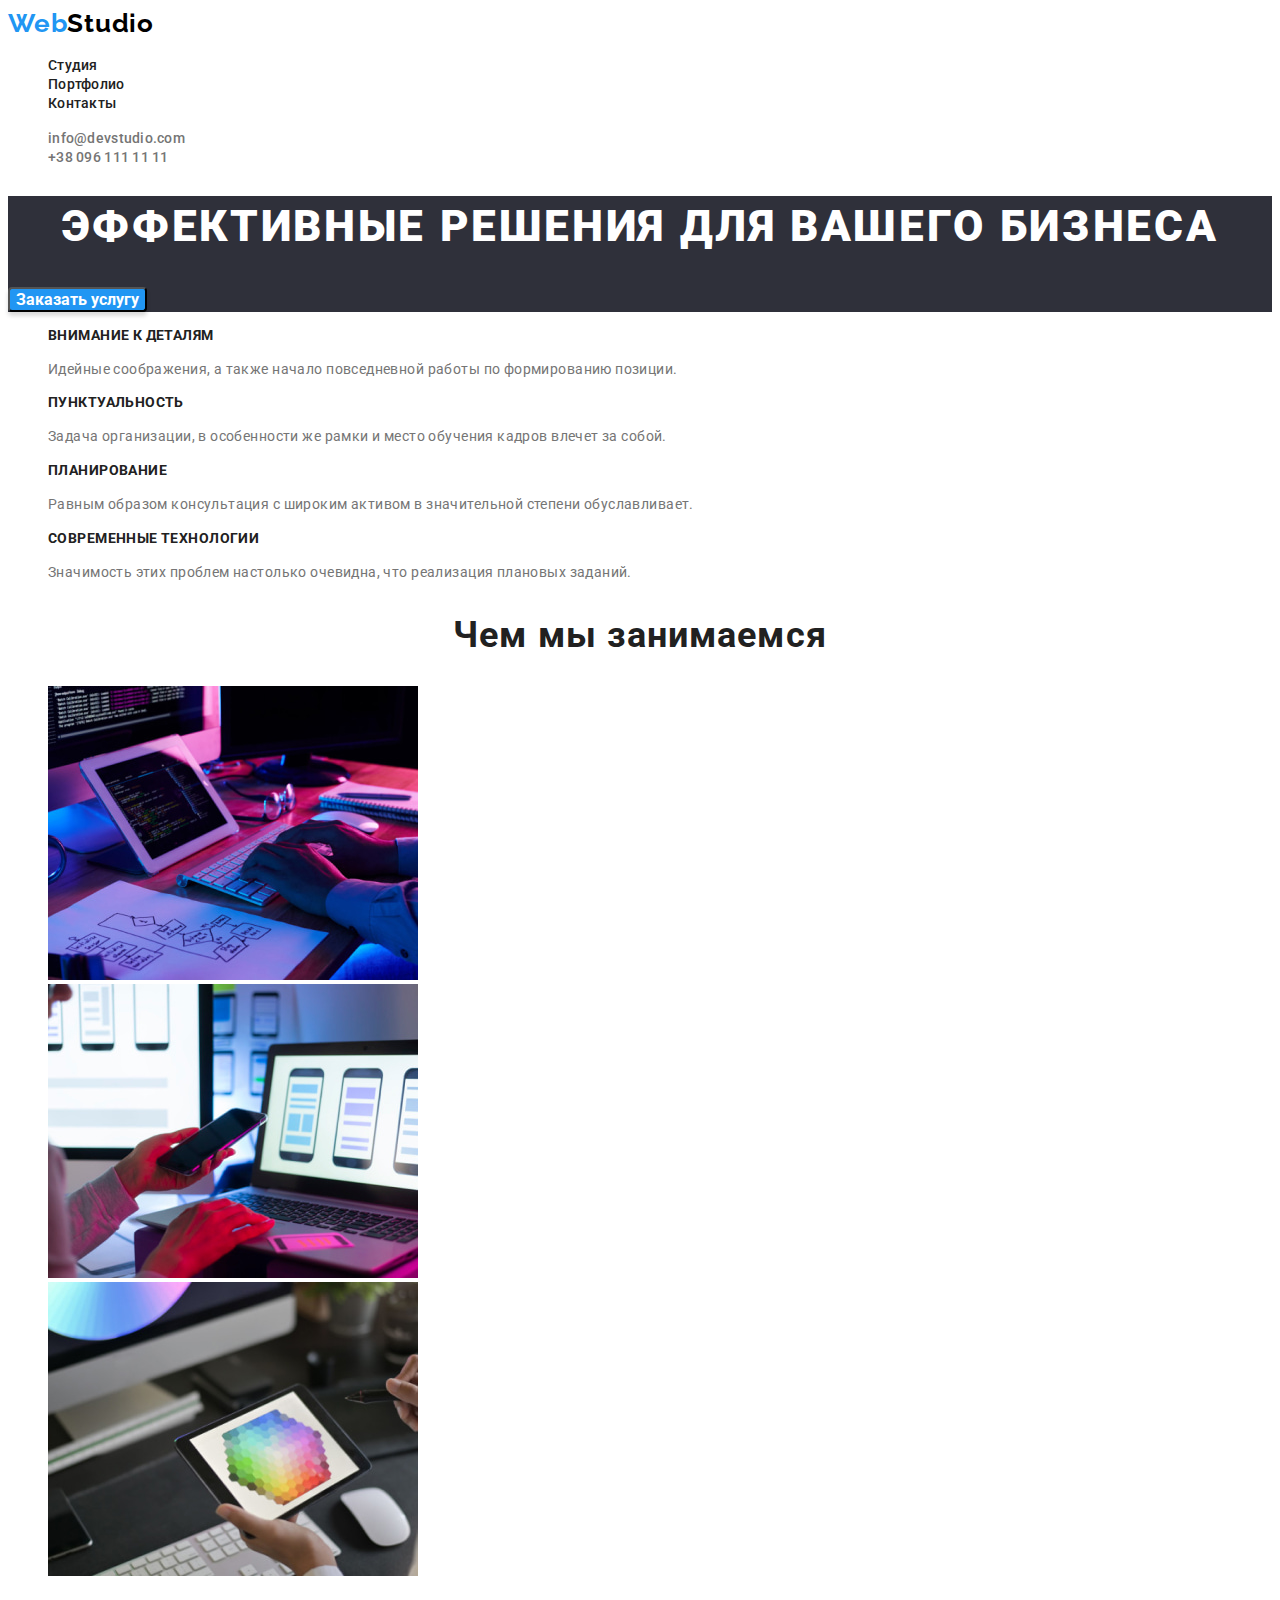
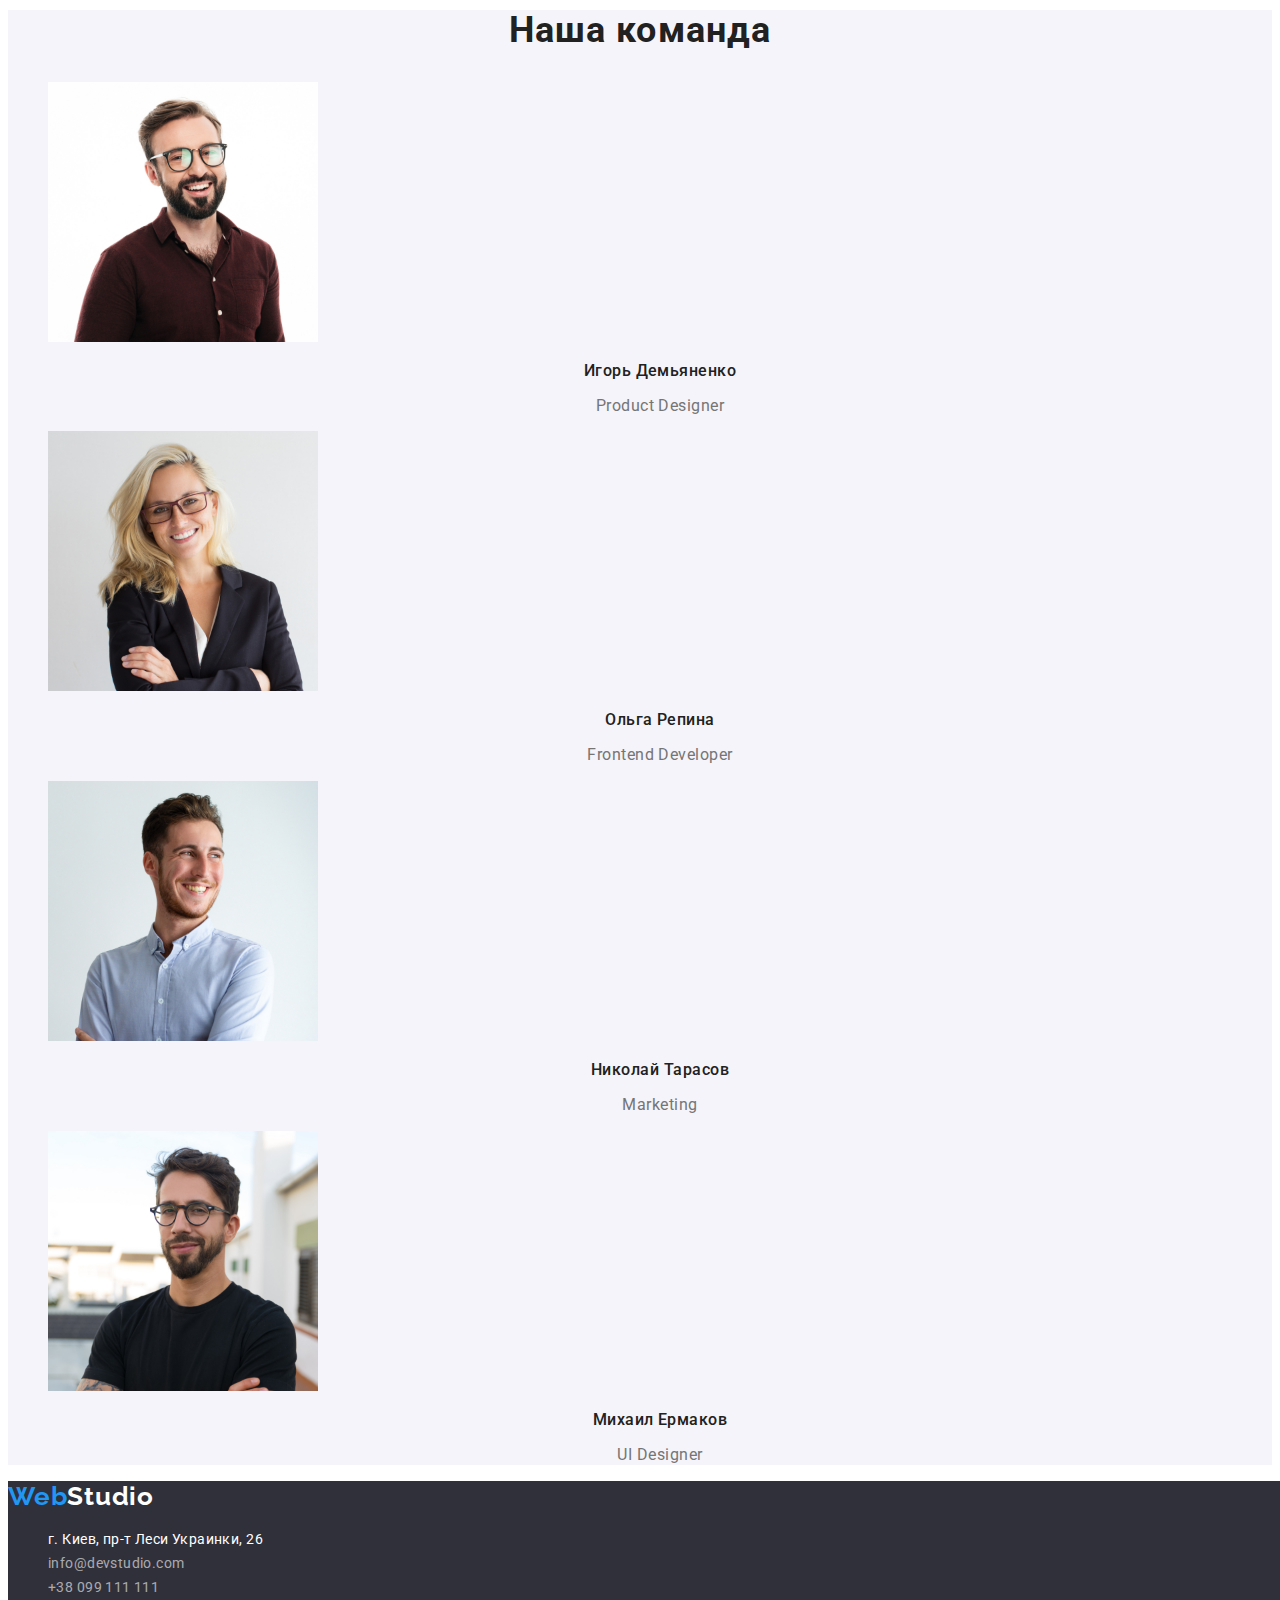
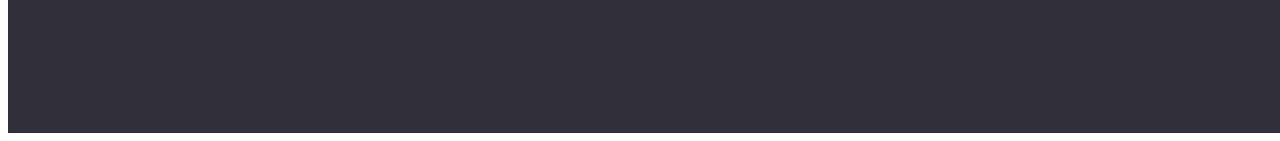
<file: index.html>
<!DOCTYPE html>
<html lang="ru">
  <head>
    <meta charset="UTF-8" />
    <meta http-equiv="X-UA-Compatible" content="IE=edge" />
    <meta name="viewport" content="width=device-width, initial-scale=1.0" />
    <link rel="preconnect" href="https://fonts.googleapis.com" />
    <link rel="preconnect" href="https://fonts.gstatic.com" crossorigin />
    <link
      href="https://fonts.googleapis.com/css2?family=Raleway:wght@700&family=Roboto:wght@400;500;700;900&display=swap"
      rel="stylesheet"
    />
    <title>WebStudio</title>
    <link rel="stylesheet" href="./css/styles.css" />
  </head>
  <body>
    <header class="header">
      <nav class="nav">
        <div>
          <a class="link" href="index.html"
            ><span class="color-web">Web</span
            ><span class="color-studio">Studio</span></a
          >
        </div>
        <ul class="nav-list list">
          <li class="nav-item">
            <a class="link nav-link" href="index.html">Студия</a>
          </li>
          <li class="nav-item">
            <a class="link nav-link" href="./portfolio.html">Портфолио</a>
          </li>
          <li class="nav-item">
            <a class="link nav-link" href="">Контакты</a>
          </li>
        </ul>
      </nav>

      <ul class="contacts-list list">
        <li class="contacts-item">
          <a class="contacts-mail link" href="info@devstudio.com"
            >info@devstudio.com</a
          >
        </li>
        <li class="contacts-item">
          <a class="contacts-tel link" href="+380961111111"
            >+38 096 111 11 11</a
          >
        </li>
      </ul>
    </header>

    <main>
      <section class="hero">
        <h1 class="hero-title">Эффективные решения для вашего бизнеса</h1>
        <button class="button" type="button">Заказать услугу</button>
      </section>

      <section class="features">
        <h2 hidden>Особенности</h2>
        <ul class="features-list list">
          <li class="features-item">
            <h3 class="features-title-item">Внимание к деталям</h3>
            <p class="features-about">
              Идейные соображения, а также начало повседневной работы по
              формированию позиции.
            </p>
          </li>
          <li class="features-item">
            <h3 class="features-title-item">Пунктуальность</h3>
            <p class="features-about">
              Задача организации, в особенности же рамки и место обучения кадров
              влечет за собой.
            </p>
          </li>
          <li class="features-item">
            <h3 class="features-title-item">Планирование</h3>
            <p class="features-about">
              Равным образом консультация с широким активом в значительной
              степени обуславливает.
            </p>
          </li>
          <li class="features-item">
            <h3 class="features-title-item">Современные технологии</h3>
            <p class="features-about">
              Значимость этих проблем настолько очевидна, что реализация
              плановых заданий.
            </p>
          </li>
        </ul>
      </section>

      <section class="work">
        <h2 class="title">Чем мы занимаемся</h2>
        <ul class="work-list list">
          <li class="work-list-item">
            <img
              src="./images/box/box1.jpg"
              alt="Декстопные приложения"
              width="370"
              height="294"
            />
          </li>
          <li class="work-list-item">
            <img
              src="./images/box/box2.jpg"
              alt="Мобильные приложения"
              width="370"
              height="294"
            />
          </li>
          <li class="work-list-item">
            <img
              src="./images/box/box3.jpg"
              alt="Дизайнерские решения"
              width="370"
              height="294"
            />
          </li>
        </ul>
      </section>

      <section class="team">
        <h2 class="title">Наша команда</h2>
        <ul class="team-list list">
          <li>
            <div class="team-card">
              <img
                src="./images/team/team_card1.jpg"
                alt="Product Designer"
                width="270"
              />
            </div>
            <h3 class="team-member">Игорь Демьяненко</h3>
            <p class="position" lang="en">Product Designer</p>
          </li>

          <li>
            <div class="team-card">
              <img
                src="./images/team/team_card2.jpg"
                alt="Frontend Developer"
                width="270"
              />
            </div>
            <h3 class="team-member">Ольга Репина</h3>
            <p class="position" lang="en">Frontend Developer</p>
          </li>

          <li>
            <div class="team-card">
              <img
                src="./images/team/team_card3.jpg"
                alt="Marketing"
                width="270"
              />
            </div>
            <h3 class="team-member">Николай Тарасов</h3>
            <p class="position" lang="en">Marketing</p>
          </li>

          <li>
            <div class="team-card">
              <img
                src="./images/team/team_card4.jpg"
                alt="UI Designer"
                width="270"
              />
            </div>
            <h3 class="team-member">Михаил Ермаков</h3>
            <p class="position" lang="en">UI Designer</p>
          </li>
        </ul>
      </section>
    </main>

    <footer class="footer">
      <a class="link" href="index.html"
        ><span class="color-web">Web</span
        ><span class="studio-color">Studio</span></a
      >
      <address class="address">
        <ul class="address-list list">
          <li class="address-item">
            <a class="map link" href="https://goo.gl/maps/xUEJ2qSx6mDGUgE29"
              >г. Киев, пр-т Леси Украинки, 26</a
            >
          </li>
          <li class="address-item">
            <a class="address-mail link" href="info@devstudio.com"
              >info@devstudio.com</a
            >
          </li>
          <li class="address-item">
            <a class="address-phone link" href="tel+380961111111"
              >+38 099 111 111</a
            >
          </li>
        </ul>
      </address>
    </footer>
  </body>
</html>
</file>
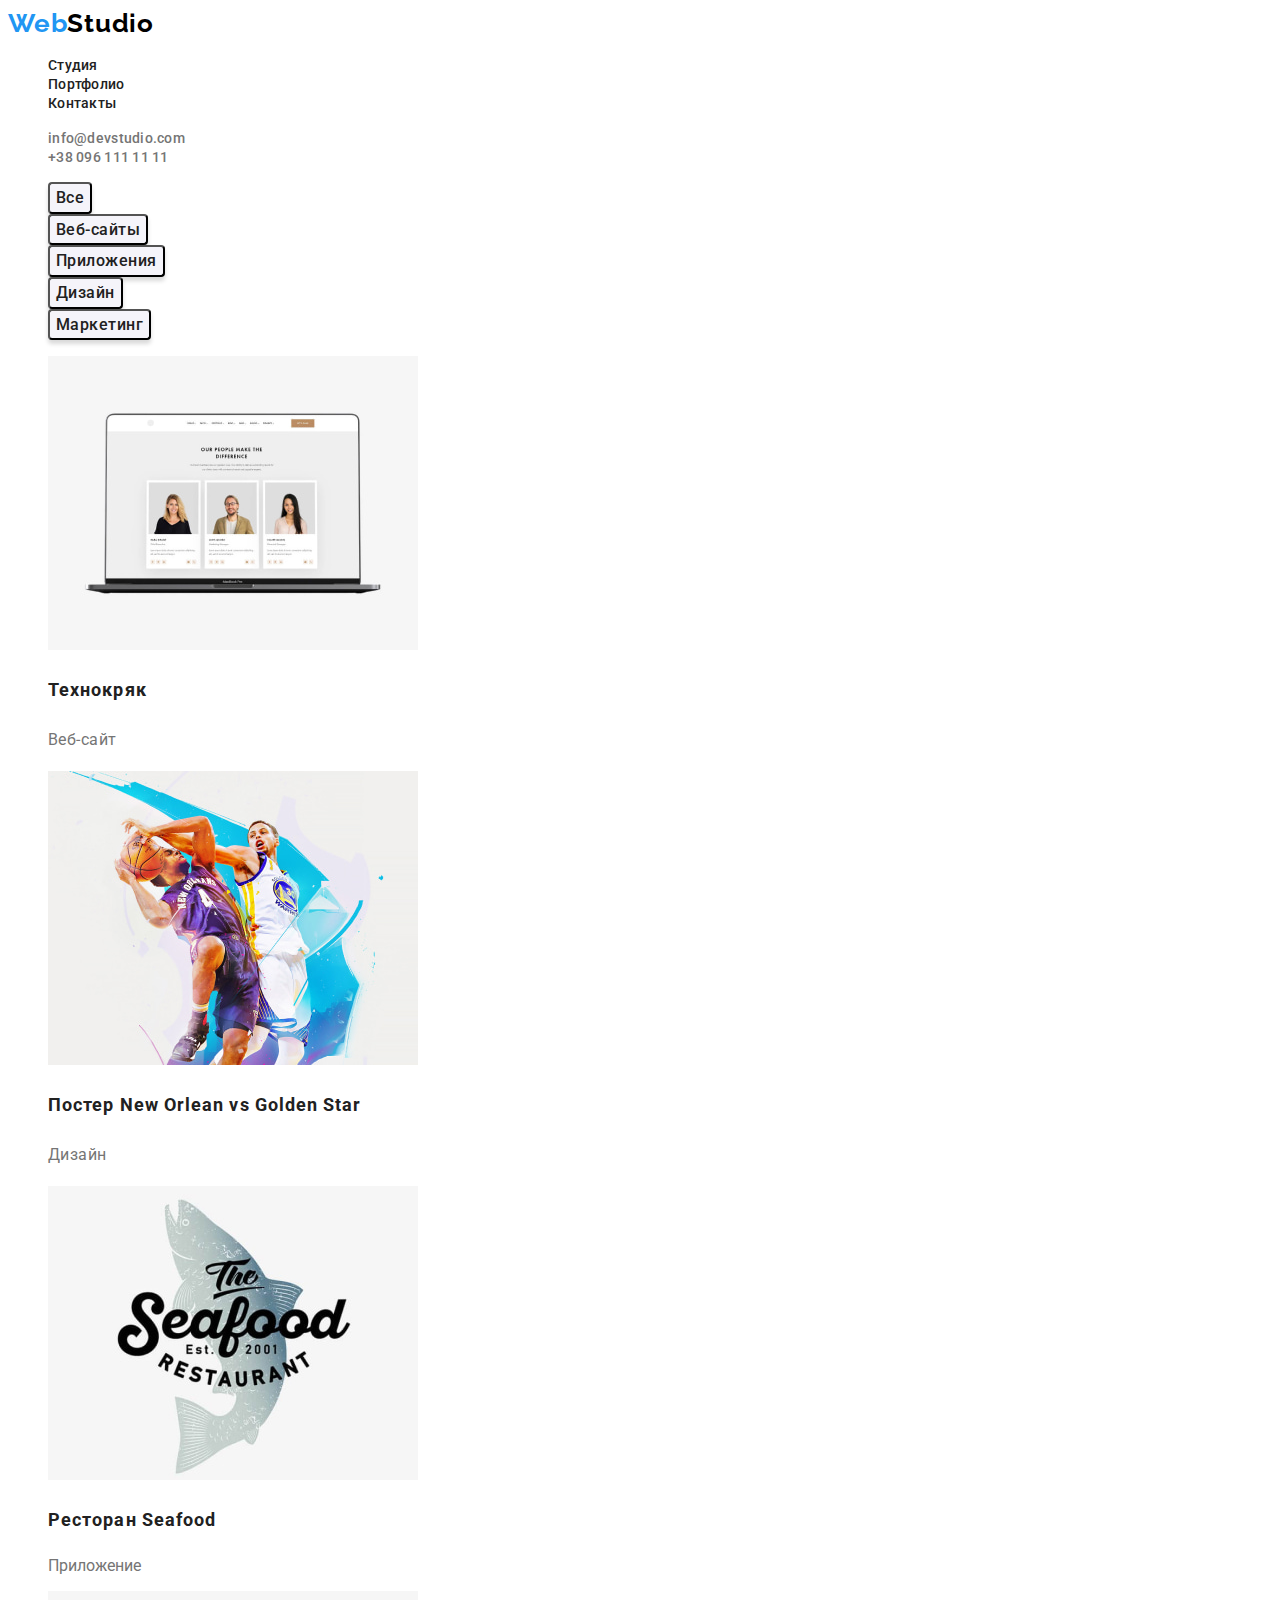
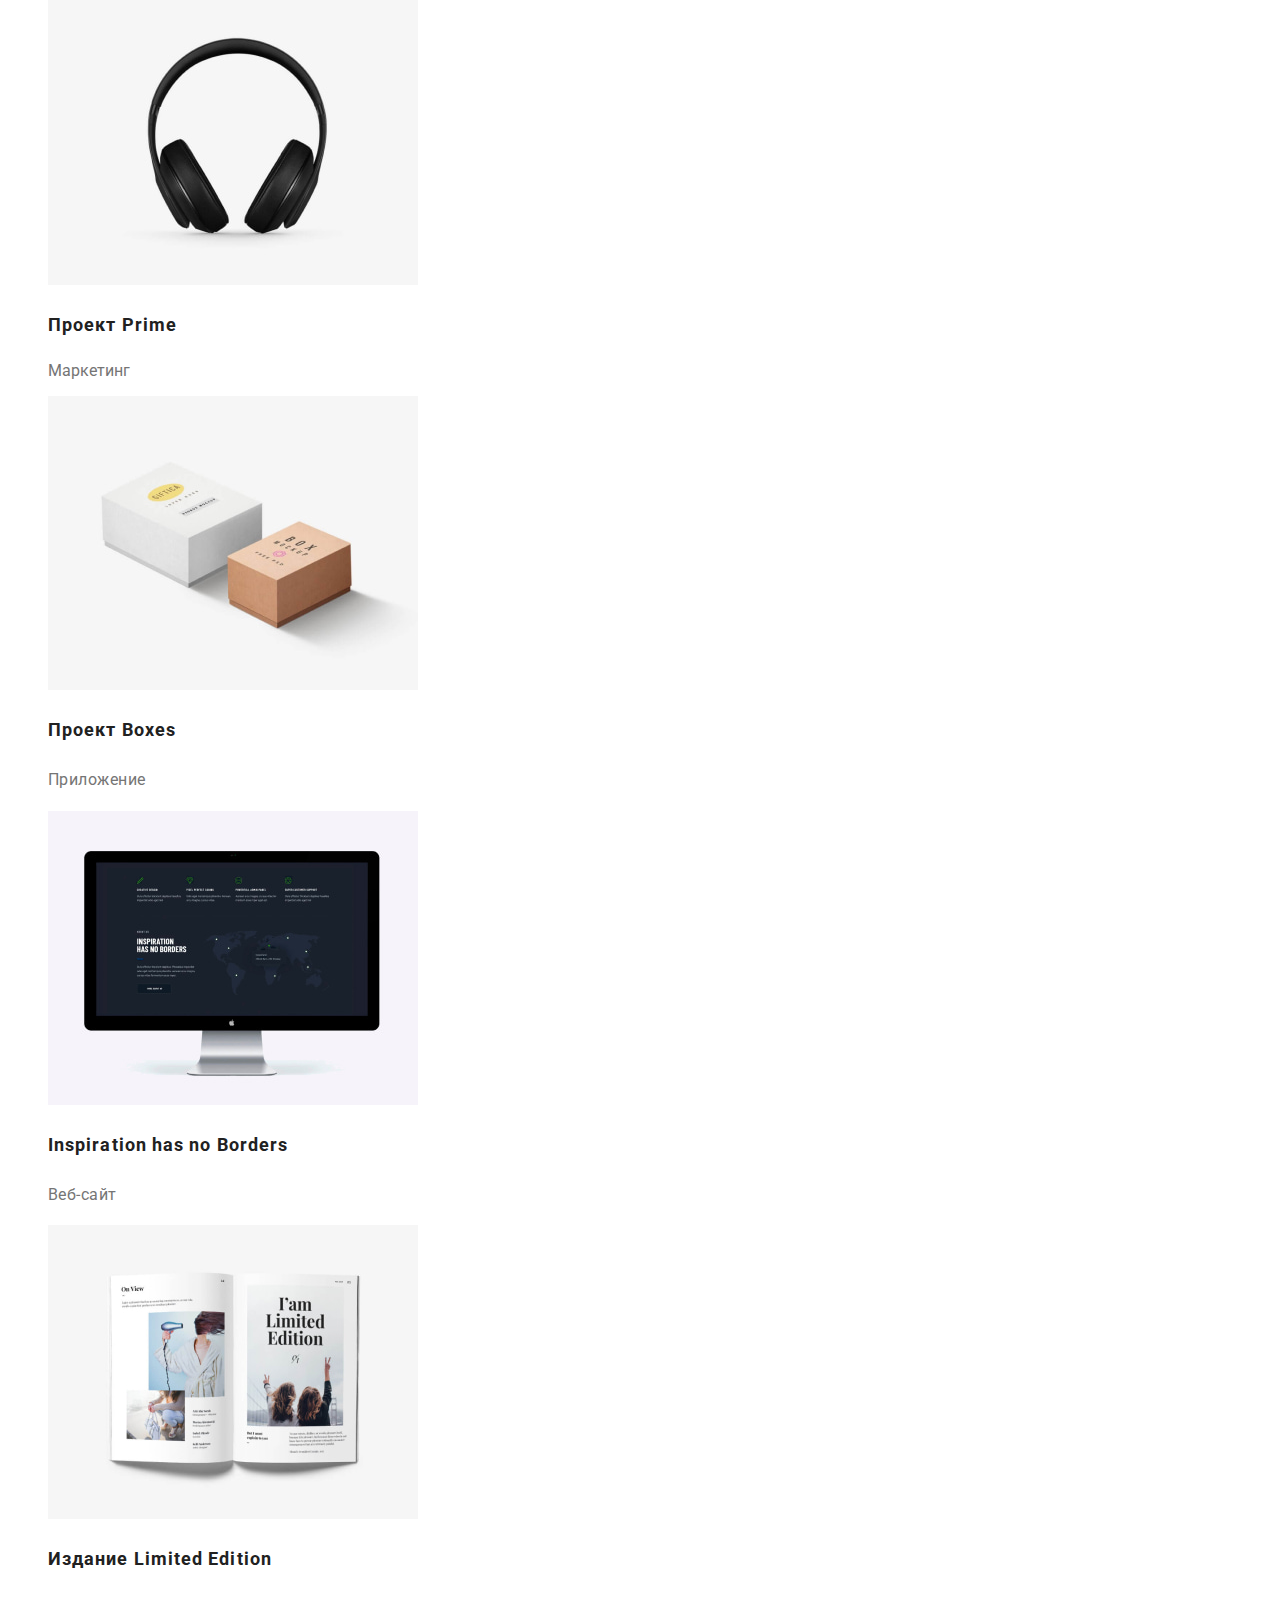
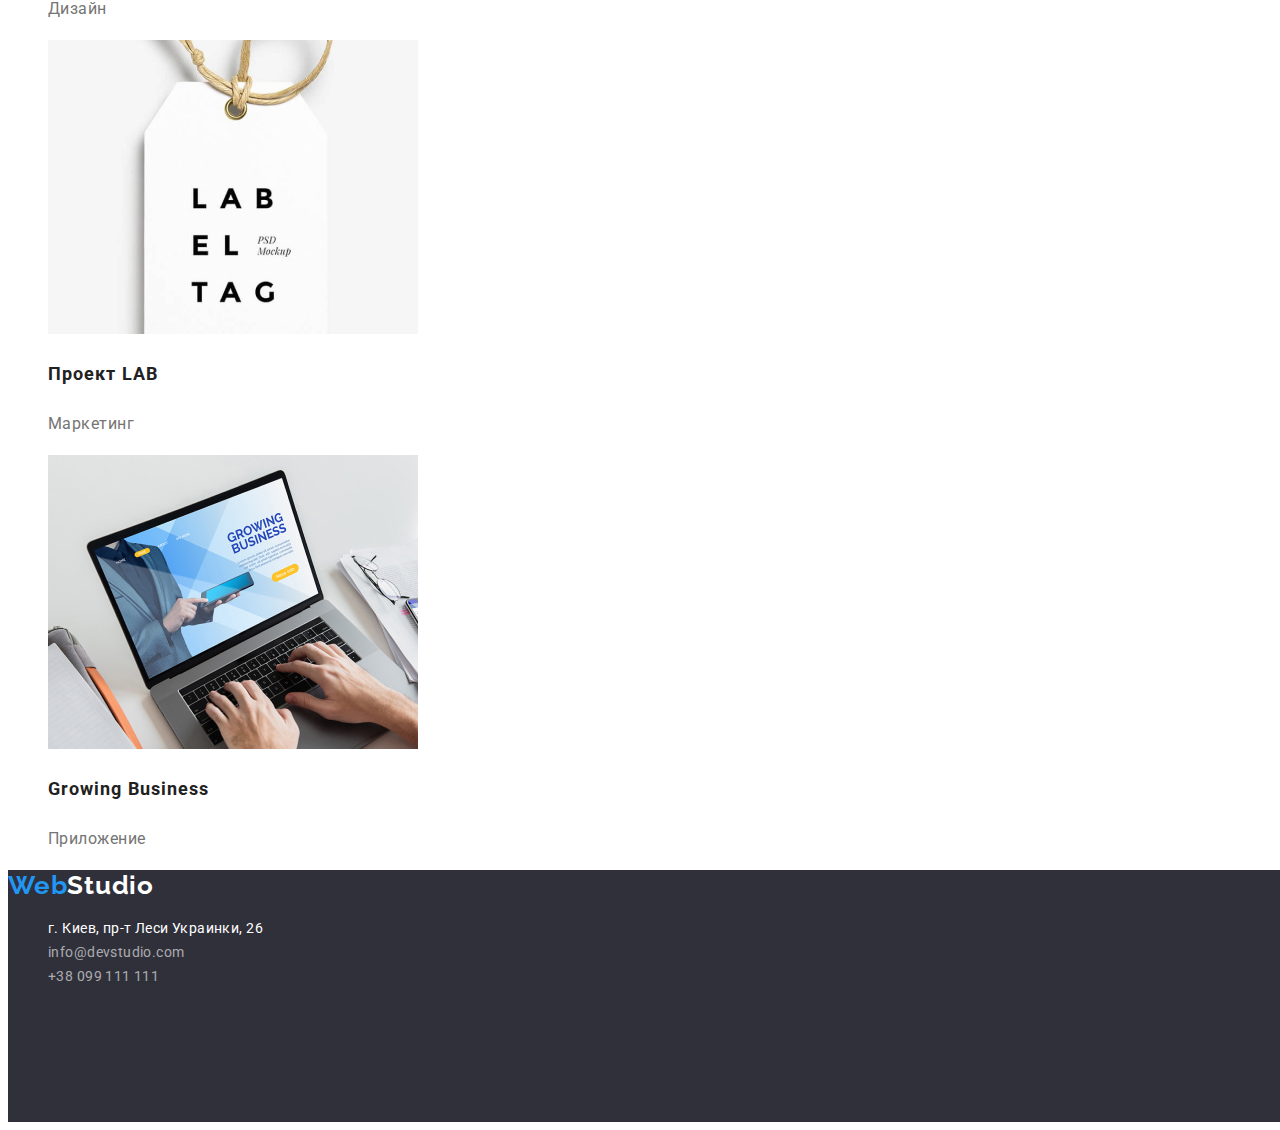
<file: portfolio.html>
<!DOCTYPE html>
<html lang="ru">
  <head>
    <meta charset="UTF-8" />
    <meta http-equiv="X-UA-Compatible" content="IE=edge" />
    <meta name="viewport" content="width=device-width, initial-scale=1.0" />
    <link rel="preconnect" href="https://fonts.googleapis.com" />
    <link rel="preconnect" href="https://fonts.gstatic.com" crossorigin />
    <link
      href="https://fonts.googleapis.com/css2?family=Raleway:wght@700&family=Roboto:wght@400;500;700;900&display=swap"
      rel="stylesheet"
    />
    <title>WebStudio</title>
    <link rel="stylesheet" href="./css/styles.css" />
  </head>
  <body>
    <header class="header">
      <nav class="nav">
        <div>
          <a class="link" href="index.html"
            ><span class="color-web">Web</span
            ><span class="color-studio">Studio</span></a
          >
        </div>
        <ul class="nav-list list">
          <li class="nav-item">
            <a class="link nav-link" href="index.html">Студия</a>
          </li>
          <li class="nav-item">
            <a class="link nav-link" href="./portfolio.html">Портфолио</a>
          </li>
          <li class="nav-item">
            <a class="link nav-link" href="">Контакты</a>
          </li>
        </ul>
      </nav>

      <ul class="contacts-list list">
        <li class="contacts-item">
          <a class="contacts-mail link" href="info@devstudio.com"
            >info@devstudio.com</a
          >
        </li>
        <li class="contacts-item">
          <a class="contacts-tel link" href="+380961111111"
            >+38 096 111 11 11</a
          >
        </li>
      </ul>
    </header>

    <main class="menue">
      <section class="menue-fiters">
        <h1 hidden>Фильтры</h1>
        <ul class="menue-list">
          <li class="menue-item">
            <button class="button menue-btn" type="button">Все</button>
          </li>
          <li class="menue-item">
            <button class="button menue-btn" type="button">Веб-сайты</button>
          </li>
          <li class="menue-item">
            <button class="button menue-btn" type="button">Приложения</button>
          </li>
          <li class="menue-item">
            <button class="button menue-btn" type="button">Дизайн</button>
          </li>
          <li class="menue-item">
            <button class="button menue-btn" type="button">Маркетинг</button>
          </li>
        </ul>
        <h2 hidden>Портфолио</h2>
        <ul class="project-list">
          <li class="project-item">
            <img
              src="./images/portfolio/project1.jpg"
              alt="Web-site"
              width="370"
              height="294"
            />
            <h3 class="project-name text">Технокряк</h3>
            <p class="project-type">Веб-сайт</p>
          </li>
          <li class="project-item">
            <img
              src="./images/portfolio/project2.jpg"
              alt="Design"
              width="370"
              height="294"
            />
            <h3 class="project-name">Постер New Orlean vs Golden Star</h3>
            <p class="project-type">Дизайн</p>
          </li>
          <li class="project-item">
            <img
              src="./images/portfolio/project3.jpg"
              alt="Application"
              width="370"
              height="294"
            />
            <h3 class="project-name">Ресторан Seafood</h3>
            <p class="project">Приложение</p>
          </li>
          <li class="project-item">
            <img
              src="./images/portfolio/project4.jpg"
              alt="Marketing"
              width="370"
              height="294"
            />
            <h3 class="project-name">Проект Prime</h3>
            <p class="project">Маркетинг</p>
          </li>
          <li class="project-item">
            <img
              src="./images/portfolio/project5.jpg"
              alt="Application"
              width="370"
              height="294"
            />
            <h3 class="project-name">Проект Boxes</h3>
            <p class="project-type">Приложение</p>
          </li>
          <li class="project-item">
            <img
              src="./images/portfolio/project6.jpg"
              alt="Web-site"
              width="370"
              height="294"
            />
            <h3 class="project-name">Inspiration has no Borders</h3>
            <p class="project-type">Веб-сайт</p>
          </li>

          <li class="project-item">
            <img
              src="./images/portfolio/project7.jpg"
              alt="Design"
              width="370"
              height="294"
            />
            <h3 class="project-name">Издание Limited Edition</h3>
            <p class="project-type">Дизайн</p>
          </li>

          <li class="project-item">
            <img
              src="./images/portfolio/project8.jpg"
              alt="Marketing"
              width="370"
              height="294"
            />
            <h3 class="project-name">Проект LAB</h3>
            <p class="project-type">Маркетинг</p>
          </li>

          <li class="project-item">
            <img
              src="./images/portfolio/project9.jpg"
              alt="Application"
              width="370"
              height="294"
            />
            <h3 class="project-name">Growing Business</h3>
            <p class="project-type">Приложение</p>
          </li>
        </ul>
      </section>
    </main>

    <footer class="footer">
      <a class="link" href="index.html"
        ><span class="color-web">Web</span
        ><span class="studio-color">Studio</span></a
      >
      <address class="address">
        <ul class="address-list list">
          <li class="address-item">
            <a class="map link" href="https://goo.gl/maps/xUEJ2qSx6mDGUgE29"
              >г. Киев, пр-т Леси Украинки, 26</a
            >
          </li>
          <li class="address-item">
            <a class="address-mail link" href="info@devstudio.com"
              >info@devstudio.com</a
            >
          </li>
          <li class="address-item">
            <a class="address-phone link" href="tel+380961111111"
              >+38 099 111 111</a
            >
          </li>
        </ul>
      </address>
    </footer>
  </body>
</html>
</file>
<file: css/styles.css>
/* перемінні */
:root {
  --main-font: "Roboto", sans-serif;
  --secondary-font: "Raleway", sans-serif;
  --primary-text-color: #757575;
  --secondary-lite-txt: #ffffff;
  --secondary-text-color: #212121;
  --logo-txt-color: #000000;
  --accent-text: #2196f3;
  --button-accent: #188ce8;

  --primary-light-bg: #ffffff;
  --secondary-light-bg: #F5F4FA;
  --primary-dark-bg: #2f303a;
}

body {
  font-family: "Roboto", sans-serif;
  color: var(--primary-text-color);
  background-color: var(--primary-light-bg);
  font-size: 14px
  font-weight: 400;
 }

li {
  list-style: none;
}

.link {
  text-decoration: none;
}

.color-web {
  font-family: Raleway;
  font-weight: bold;
  font-size: 26px;
  line-height: 1.2;
  letter-spacing: 0.03em;
  color: var(--accent-text);
}

.color-studio {
  font-family: Raleway;
  font-weight: bold;
  font-size: 26px;
  line-height: 1.2;
  letter-spacing: 0.03em;
  color: var(--logo-txt-color);
}

/* nav */
.nav-link {
  font-family: Roboto;
  font-weight: 500;
  font-size: 14px;
  line-height: 1.14;
  letter-spacing: 0.02em;
  color: var(--secondary-text-color);
}

.nav-link:hover,
.nav-link:focus {
  color: var(--accent-text);
}

.contacts-mail,
.contacts-tel {
  font-family: Roboto;
  font-weight: 500;
  font-size: 14px;
  line-height: 1.15;
  letter-spacing: 0.02em;
  color: var(--primary-text-color);
}

.contacts-tel:hover,
.contacts-tel:focus {
  color: var(--accent-text);
}

.contacts-mail:hover,
.contacts-mail:focus {
  color: var(--accent-text);
}

.hero-title {
  font-family: Roboto;
  font-weight: 900;
  font-size: 44px;
  line-height: 1.4;
  text-align: center;
  letter-spacing: 0.06em;
  text-transform: uppercase;
  color: var(--secondary-lite-txt);
}

.hero {
  background: var(--primary-dark-bg);
}

.button {
  font-family: Roboto;
  font-weight: bold;
  font-size: 16px;
  color: var(--secondary-lite-txt);
  background-color: var(--accent-text);
  box-shadow: 0px 4px 4px rgba(0, 0, 0, 0.15);
  border-radius: 4px;
}

.button:hover,
.button:focus {
  background: var(--button-accent);
  cursor: pointer;
}

/* особенности */
.features-title-item {
  font-family: Roboto;
  font-weight: bold;
  font-size: 14px;
  line-height: 1.14;
  letter-spacing: 0.03em;
  text-transform: uppercase;
  color: var(--secondary-text-color);
}

.features-about {
  font-family: Roboto;
  font-weight: normal;
  font-size: 14px;
  line-height: 1.7;
  letter-spacing: 0.03em;
  color: var(--primary-text-color);
}

.title {
  font-family: Roboto;
  font-weight: bold;
  font-size: 36px;
  line-height: 1.16;
  text-align: center;
  letter-spacing: 0.03em;
  color: var(--secondary-text-color);
}

.team {
  background: var(--secondary-light-bg);
}

.team-member {
  font-family: Roboto;
  font-weight: 500;
  font-size: 16px;
  line-height: 1.18;
  text-align: center;
  letter-spacing: 0.03em;
  color: var(--secondary-text-color);
}

.position {
  font-family: Roboto;
  font-weight: normal;
  font-size: 16px;
  line-height: 1.18;
  text-align: center;
  letter-spacing: 0.03em;
  color: var(--primary-text-color);
}

/* footer */
.footer {
  background-color: var(--primary-dark-bg);
  width: 1600px;
  height: 252px;
  left: 0px;
  top: 2097px;
}

.studio-color {
  font-family: Raleway;
  font-weight: bold;
  font-size: 26px;
  line-height: 1.2;
  letter-spacing: 0.03em;
  color: var(--secondary-lite-txt);
}

.map {
  font-family: Roboto;
  font-style: normal;
  font-weight: normal;
  font-size: 14px;
  line-height: 1.7;
  letter-spacing: 0.03em;
  color: var(--secondary-lite-txt);
}

.address-phone, .address-mail {
  font-family: Roboto;
  font-style: normal;
  font-weight: normal;
  font-size: 14px;
  line-height: 1.7;
  letter-spacing: 0.03em;
  color: rgba(255, 255, 255, 0.6);
  list-style: none;
  text-decoration: none;
}

/* Portfolio */

.menue {
background-color: var(--primary-light-bg);
}

.menue-btn {
  background-color: var(--secondary-light-bg);
  color: var(--secondary-text-color);
  border-radius: 4px;
  font-family: Roboto;
  font-weight: 500;
  font-size: 16px;
  line-height: 1.6;
  text-align: center;
  letter-spacing: 0.03em;
}

.menue-btn:hover,
.menue-btn:focus {
  color: var(--accent-text);
  color: var(--secondary-lite-txt);
  cursor: pointer;
}
  
.project-name {
  font-family: Roboto;
  font-weight: bold;
  font-size: 18px;
  line-height: 2;
  letter-spacing: 0.06em;
  color: var(--secondary-text-color);
}

.project-type {
  font-family: Roboto;
  font-weight: normal;
  font-size: 16px;
  line-height: 1.8;
  letter-spacing: 0.03em;
</file>
